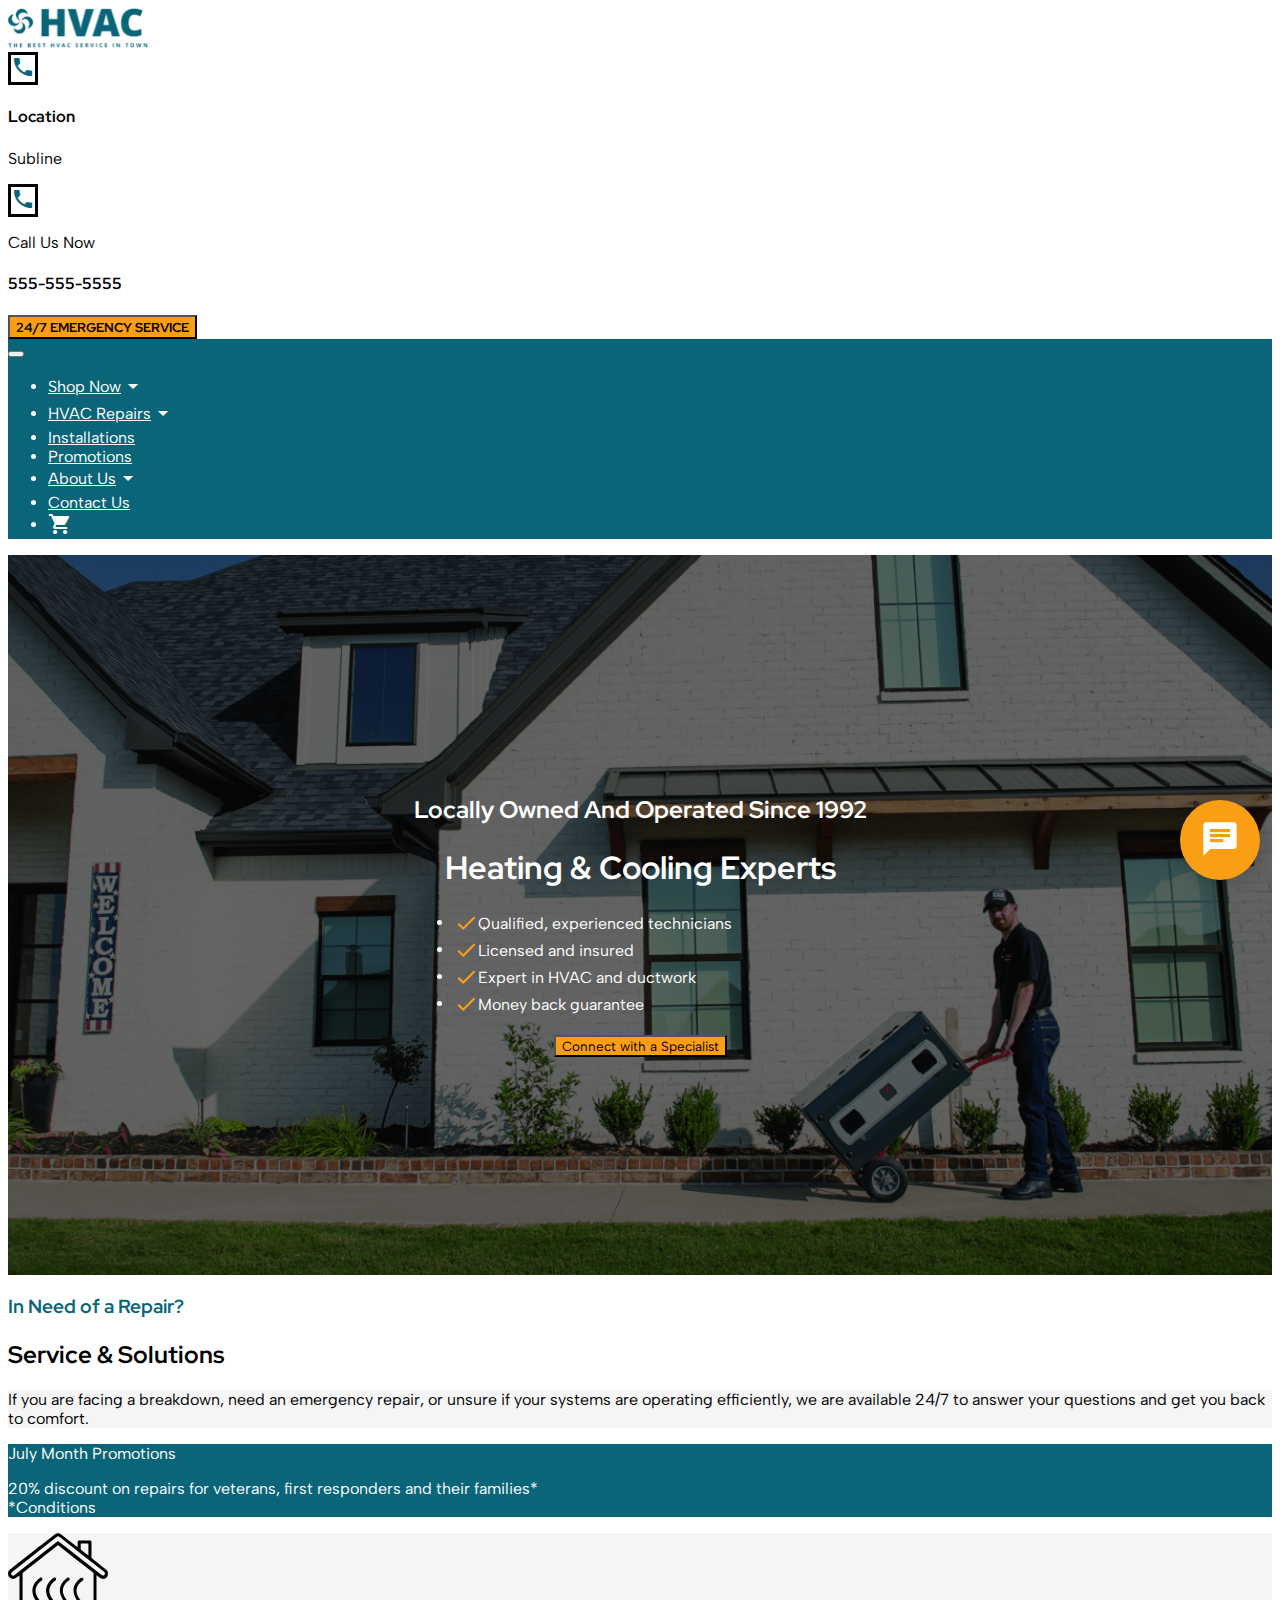
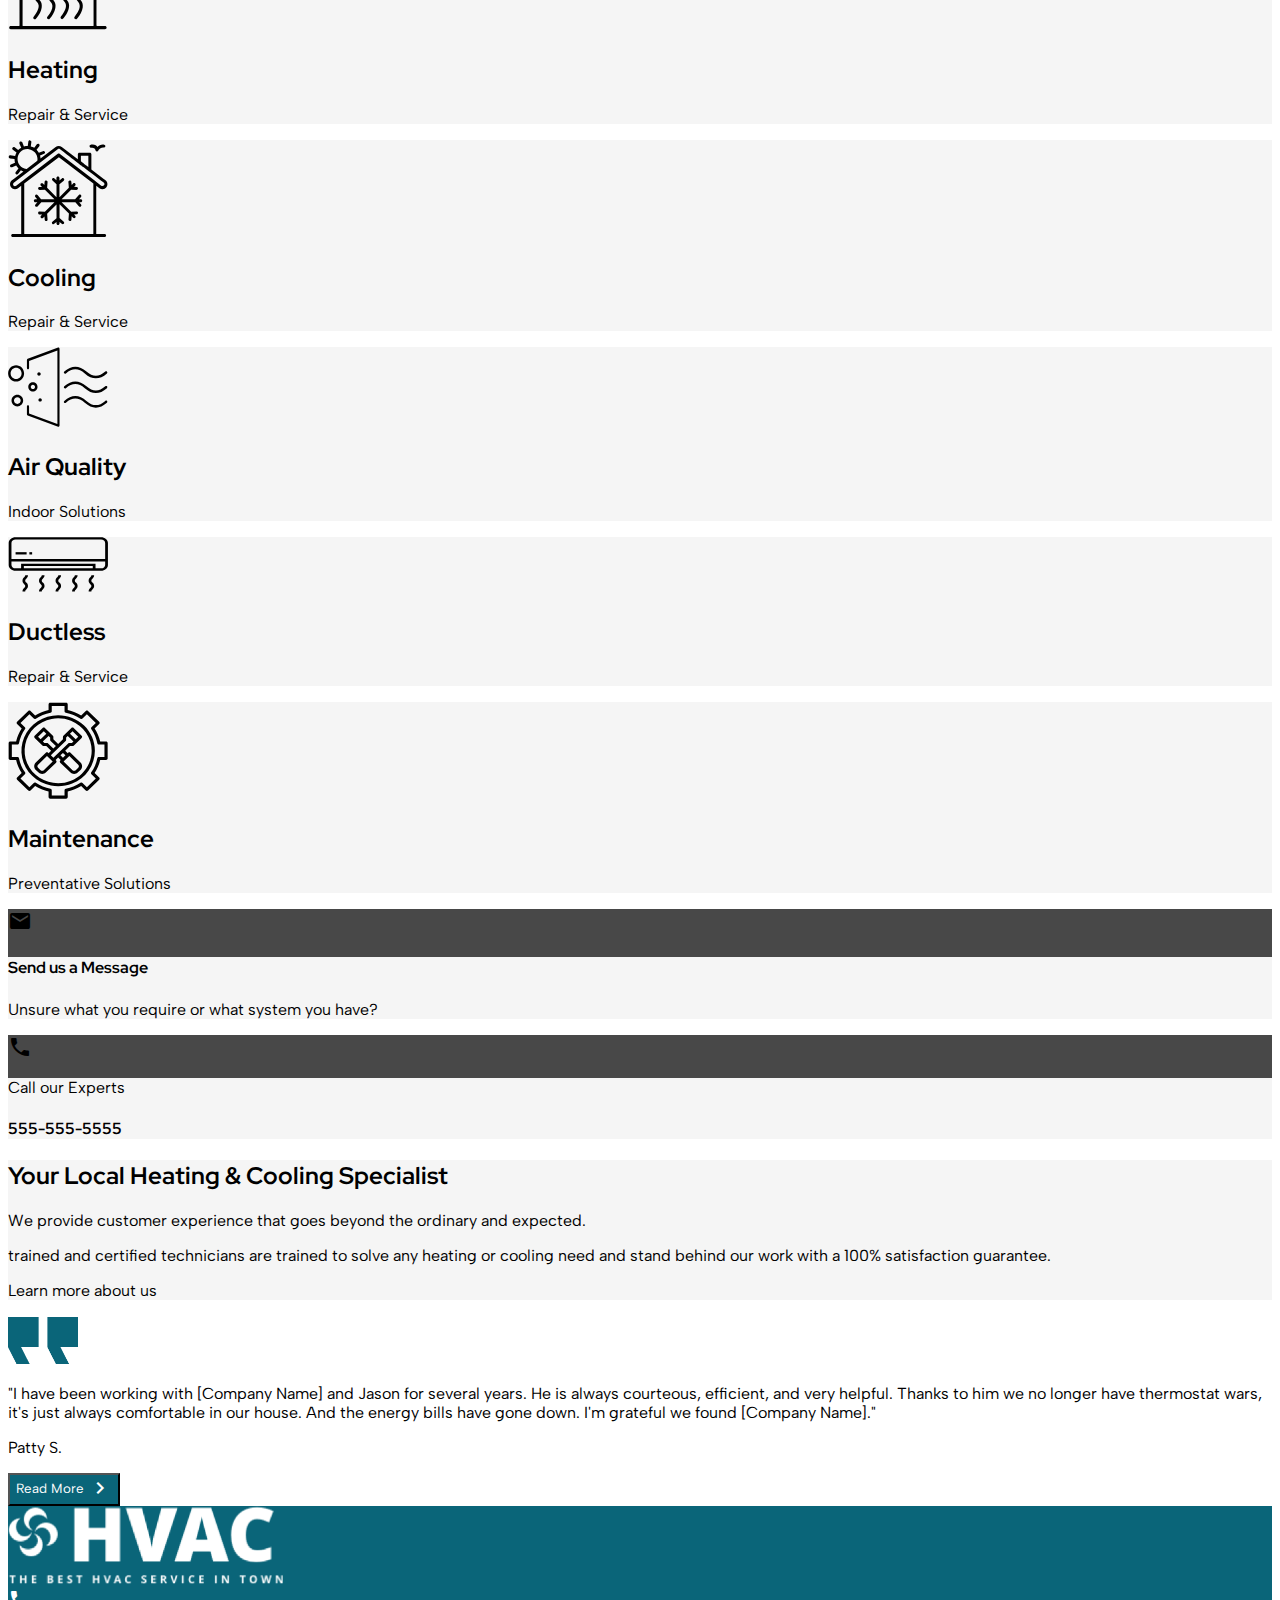
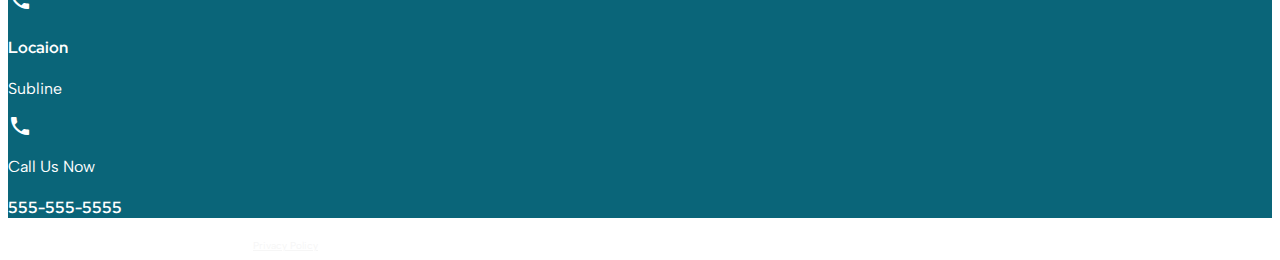
<file: index.html>
<!DOCTYPE html>
<html lang="en">
  <head>
    <meta charset="UTF-8" />
    <meta name="viewport" content="width=device-width, initial-scale=1.0" />
    <meta http-equiv="X-UA-Compatible" content="ie=edge" />
    <title>SearchKings Web Developer Project</title>
    <link rel="icon" type="image/png" href="assets/favicon.png">

    <link
      href="https://cdn.jsdelivr.net/npm/bootstrap@5.2.3/dist/css/bootstrap.min.css"
      rel="stylesheet"
      integrity="sha384-rbsA2VBKQhggwzxH7pPCaAqO46MgnOM80zW1RWuH61DGLwZJEdK2Kadq2F9CUG65"
      crossorigin="anonymous"
    />
    <link
      href="https://fonts.googleapis.com/icon?family=Material+Icons"
      rel="stylesheet"
    />
    <link rel="stylesheet" href="styles.css" />
    <link rel="preconnect" href="https://fonts.googleapis.com">
<link rel="preconnect" href="https://fonts.gstatic.com" crossorigin>
<link href="https://fonts.googleapis.com/css2?family=Albert+Sans:wght@400;700&family=Red+Hat+Display:wght@400;700;900&display=swap" rel="stylesheet">
  </head>
  <body>
    <header>
      <div class="container-fluid mx-auto row">



            <div class="col py-4 my-auto"><img src="assets/Logo.png" alt="company logo" width="140px"></div>
            <div class="col py-4">
              <div
              class="service-cta d-flex rounded-2 overflow-hidden flex-fill"
              >
              <div class="p-3 my-auto">
                <span class="material-icons header-icon rounded-circle p-2">call</span>
              </div>
              <div
              class="d-flex flex-column justify-content-center"
              ><div class="my-auto">
                <h4 class="m-0 weight-700">Location</h4>
                <p class="mb-0">
                  Subline
                </p></div>
              </div>
            </div>
          </div>
          <div class="col py-4">
            <div
            class="service-cta d-flex rounded-2 overflow-hidden flex-fill"
            >
            <div class="p-3 my-auto">
              <span class="material-icons header-icon rounded-circle p-2">call</span>
            </div>
            <div
            class="d-flex flex-column justify-content-center"
            >
            <p class="mb-0">
              Call Us Now
            </p>
            <h4 class="m-0 a-black">555-555-5555</h4>
          </div>
        </div>
      </div>
      <div class="col my-auto"><button class="btn hvac-yellow-bg w-100 red-hat weight-700" type="button">24/7 EMERGENCY SERVICE</button></div>


        
      </div><nav class="navbar navbar-expand-sm hvac-teal-bg">
        <button
          class="navbar-toggler"
          type="button"
          data-toggle="collapse"
          data-target="#navbarSupportedContent"
          aria-controls="navbarSupportedContent"
          aria-expanded="false"
          aria-label="Toggle navigation"
        >
          <span class="navbar-toggler-icon"></span>
        </button>

        <div class="collapse navbar-collapse" id="navbarSupportedContent">
          <ul class="navbar-nav nav-fill w-100">
            <li class="nav-item active">
              <a class="nav-link" href="#"
                >Shop Now<span class="material-icons"
                  >arrow_drop_down</span
                ></a
              >
            </li>
            <li class="nav-item">
              <a class="nav-link" href="#"
                >HVAC Repairs<span class="material-icons"
                  >arrow_drop_down</span
                ></a
              >
            </li>
            <li class="nav-item">
              <a class="nav-link" href="#">Installations</a>
            </li>
            <li class="nav-item">
              <a class="nav-link" href="#">Promotions</a>
            </li>
            <li class="nav-item">
              <a class="nav-link" href="#"
                >About Us<span class="material-icons"
                  >arrow_drop_down</span
                ></a
              >
            </li>
            <li class="nav-item">
              <a class="nav-link" href="#">Contact Us</a>
            </li>
            <li class="nav-item">
              <a class="nav-link" href="#"
                ><span class="material-icons"> shopping_cart </span></a
              >
            </li>
          </ul>
        </div>
      </nav>
    </header>
    <main>
      <div class="hero">
        <div class="container">
          <div class="hero-content">
            <div>
              <h2>Locally Owned And Operated Since 1992</h2>
              <h1>Heating & Cooling Experts</h1>

              <ul class="list-unstyled herolist mx-auto">
                <li>
                  <span class="material-icons hvac-yellow">done</span>Qualified,
                  experienced technicians
                </li>
                <li>
                  <span class="material-icons hvac-yellow">done</span>Licensed
                  and insured
                </li>
                <li>
                  <span class="material-icons hvac-yellow">done</span>Expert in
                  HVAC and ductwork
                </li>
                <li>
                  <span class="material-icons hvac-yellow">done</span>Money back
                  guarantee
                </li>
              </ul>
              <button class="btn hvac-yellow-bg px-5" type="button">Connect with a Specialist</button>
            </div>
          </div>
        </div>
      </div>

    <div class="container-fluid g-0">
      <div class="container py-5">
        <h3 class="hvac-teal">In Need of a Repair?</h3>
        <h2>Service &amp; Solutions</h2>
      </div>
      

    <div class="container-fluid">
  <div class="row">
    <div class="col-12 col-md-9 p-5 bg-gray"> 
        <p class="m-0">If you are facing a breakdown, need an emergency repair, or unsure if your systems are operating efficiently, we are available 24/7 to answer your questions and get you back to comfort.</p>  
    </div>


    <div class="col-12 col-md-3 p-5 hvac-teal-bg">
      <p><span id="current-month"></span> Month Promotions</p>
      <p class="m-0">20% discount on repairs for veterans, first responders and their families*<br>*Conditions      </p>
    </div>
  </div>
</div>



    <div class="container p-5">
      <div class="row">
        <div class="col-sm bg-gray m-1 rounded-2 text-center p-5">
          <img src="svg/heating.svg" width="100px" alt="heating icon" />
          <h2>Heating</h2>
          <p>Repair & Service</p>
        </div>
        <div class="col-sm bg-gray m-1 rounded-2 text-center p-5">
          <img src="svg/cooling.svg" width="100px" alt="heating icon" />
          <h2>Cooling</h2>
          <p>Repair & Service</p>
        </div>
        <div class="col-sm bg-gray m-1 rounded-2 text-center p-5">
          <img src="svg/air_quality.svg" width="100px" alt="heating icon" />
          <h2>Air Quality</h2>
          <p>Indoor Solutions</p>
        </div>
      </div>
      <div class="row">
        <div class="col-sm bg-gray m-1 rounded-2 text-center p-5">
          <img
            src="svg/ductless.svg"
            width="100px"
            alt="heating icon"
            class="mb-4"
          />
          <h2>Ductless</h2>
          <p>Repair & Service</p>
        </div>
        <div class="col-sm bg-gray m-1 rounded-2 text-center p-5">
          <img src="svg/maintenance.svg" width="100px" alt="heating icon" />
          <h2>Maintenance</h2>
          <p>Preventative Solutions</p>
        </div>
        <div class="col-sm-4 p-1 d-flex flex-column">
          <div
            class="service-cta bg-dark-gray d-flex rounded-2 overflow-hidden flex-fill"
          >
            <div class="p-3 my-auto">
              <span class="material-icons text-white bg-dark-gray">mail</span>
            </div>
            <div
              class="p-3 bg-gray w-100 d-flex flex-column justify-content-center"
            >
              <h4 class="m-0">Send us a Message</h4>
              <p class="mb-0">
                Unsure what you require or what system you have?
              </p>
            </div>
          </div>
          <div
            class="service-cta bg-dark-gray d-flex rounded-2 overflow-hidden mt-2 flex-fill"
          >
            <div class="p-3 my-auto">
              <span class="material-icons text-white bg-dark-gray">call</span>
            </div>
            <div
              class="p-3 bg-gray w-100 d-flex flex-column justify-content-center"
            >
              <p class="m-0">Call our Experts</p>
              <h4 class="a-black">555-555-5555</h4>
            </div>
          </div>
        </div>
      </div>
    </div>

    <div class="container-fluid g-0">
      <div class="d-flex">
        <div
          class="w-50"
          style="
            background: url(assets/Left-image.png) no-repeat center center;
            background-size: cover;
          "
        ></div>
        <div class="p-sm-5 p-3 w-50 bg-gray">
          <h2>Your Local Heating & Cooling Specialist</h2>
          <p>
            We provide customer experience that goes beyond the ordinary and
            expected.</p><p> trained and certified technicians are trained to solve
            any heating or cooling need and stand behind our work with a 100%
            satisfaction guarantee.
          </p>
          <p class="fw-bold m-0">Learn more about us</p>
        </div>
      </div>
    </div>
 <div class="container rounded-2 p-5 border-4 border border-light my-5">
  <img src="assets/QuoteIcon.png" alt="quote icon" class="mb-4" width="70px">
  <p>"I have been working with [Company Name] and Jason for several years. He is always courteous, efficient, and very helpful. Thanks to him we no longer have thermostat wars, it's just always comfortable in our house. And the energy bills have gone down. I'm grateful we found [Company Name]."
  </p>
  <div class="d-flex justify-content-between">
    <p class="my-auto">Patty S.</p>
    <button class="btn hvac-teal-bg px-5 " type="button">Read More <span class="material-icons">chevron_right</span></button>
  </div>

 </div>

</main>
<footer>
<div class="container-fluid hvac-teal-bg">
<div class="container mx-auto row">
  <div class="col py-4"><img src="assets/logo-white.png" alt="comopany logo" width="275px"></div>
  <div class="col py-4"></div>
  <div class="col py-4">
    <div
            class="service-cta d-flex rounded-2 overflow-hidden flex-fill"
          >
            <div class="p-3 my-auto">
              <span class="material-icons text-white border border-3 rounded-circle p-2">call</span>
            </div>
            <div
              class="d-flex flex-column justify-content-center"
            ><div class="my-auto">
              <h4 class="m-0">Locaion</h4>
              <p class="mb-0">
Subline
              </p></div>
            </div>
          </div>
  </div>
  <div class="col py-4">
    <div
            class="service-cta d-flex rounded-2 overflow-hidden flex-fill"
          >
            <div class="p-3 my-auto">
              <span class="material-icons text-white border border-3 rounded-circle p-2">call</span>
            </div>
            <div
              class="d-flex flex-column justify-content-center"
            >
            <p class="mb-0">
              Call Us Now
            </p>
              <h4 class="m-0 a-white">555-555-5555</h4>
            </div>
          </div>
  </div>
</div>
</div>
<div class="bg-black py-2 container-fluid text-sm-center copyright">Copyright &copy [Company Name], All Rights Reserved. <a href="#">Privacy Policy</a></div>
</footer>
<div class="floating-circle" style="background-color: #f99e15;">
<span class="material-icons icon-white">chat</span>
</div>

    <script>
      const month = new Date().toLocaleString('default', { month: 'long' });
      document.getElementById('current-month').textContent = month;
    </script>
    <script
      src="https://code.jquery.com/jquery-3.6.2.min.js"
      integrity="sha256-2krYZKh//PcchRtd+H+VyyQoZ/e3EcrkxhM8ycwASPA="
      crossorigin="anonymous"
    ></script>
    <script
      src="https://cdn.jsdelivr.net/npm/bootstrap@5.2.3/dist/js/bootstrap.bundle.min.js"
      integrity="sha384-kenU1KFdBIe4zVF0s0G1M5b4hcpxyD9F7jL+jjXkk+Q2h455rYXK/7HAuoJl+0I4"
      crossorigin="anonymous"
    ></script>

    <!--  <script src="https://code.jquery.com/jquery-3.6.2.min.js" integrity="sha256-2krYZKh//PcchRtd+H+VyyQoZ/e3EcrkxhM8ycwASPA=" crossorigin="anonymous"></script>
  <script src="https://cdn.jsdelivr.net/npm/bootstrap@5.2.3/dist/js/bootstrap.bundle.min.js" integrity="sha384-kenU1KFdBIe4zVF0s0G1M5b4hcpxyD9F7jL+jjXkk+Q2h455rYXK/7HAuoJl+0I4" crossorigin="anonymous"></script>
-->
  </body>
</html>
</file>
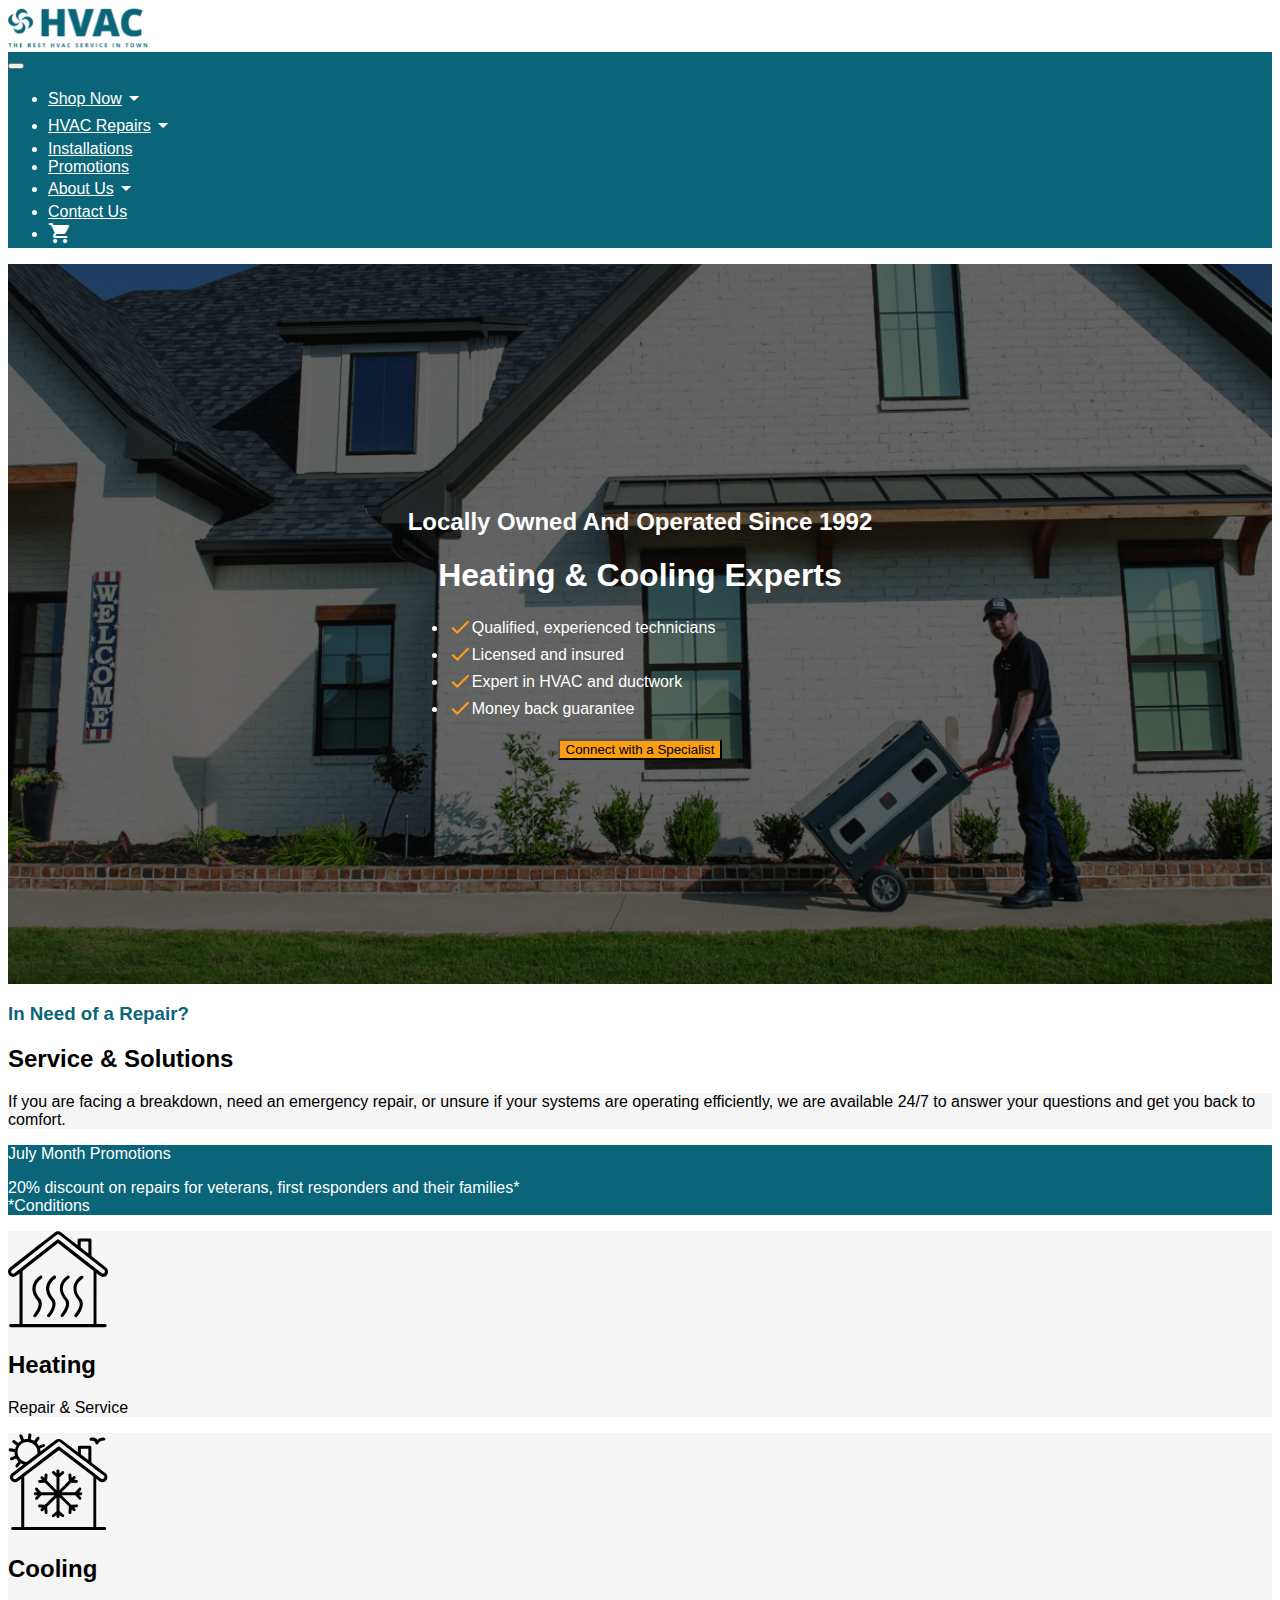
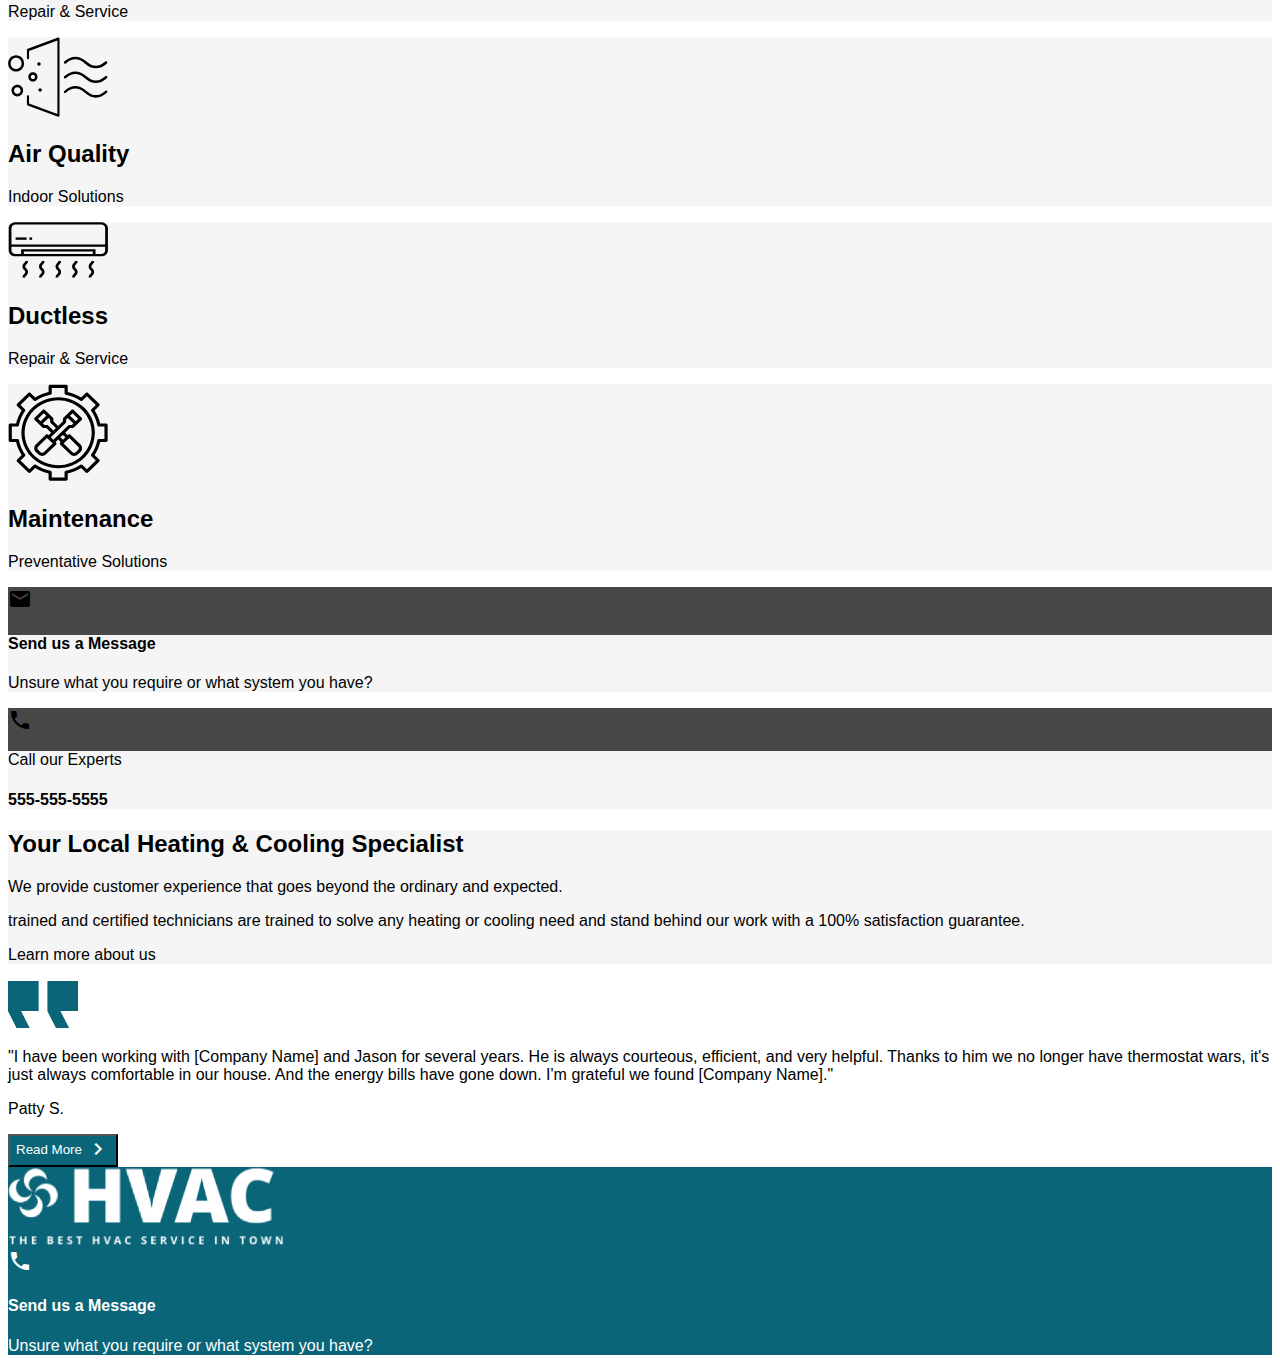
<file: text.html>
<!DOCTYPE html>
<html lang="en">
  <head>
    <meta charset="UTF-8" />
    <meta name="viewport" content="width=device-width, initial-scale=1.0" />
    <meta http-equiv="X-UA-Compatible" content="ie=edge" />
    <title>SearchKings Web Developer Project</title>
    <link rel="icon" type="image/png" href="assets/favicon.png">

    <link
      href="https://cdn.jsdelivr.net/npm/bootstrap@5.2.3/dist/css/bootstrap.min.css"
      rel="stylesheet"
      integrity="sha384-rbsA2VBKQhggwzxH7pPCaAqO46MgnOM80zW1RWuH61DGLwZJEdK2Kadq2F9CUG65"
      crossorigin="anonymous"
    />
    <link
      href="https://fonts.googleapis.com/icon?family=Material+Icons"
      rel="stylesheet"
    />
    <link rel="stylesheet" href="styles.css" />
  </head>
  <body>
    <header>
      <div class="container-fluid g-0">
        <div class="p-4">
          <img
            src="assets/Logo.png"
            width="140px"
            height="40px"
            alt="HVAC Logo"
          />
        </div>

        <nav class="navbar navbar-expand-sm hvac-teal-bg">
          <button
            class="navbar-toggler"
            type="button"
            data-toggle="collapse"
            data-target="#navbarSupportedContent"
            aria-controls="navbarSupportedContent"
            aria-expanded="false"
            aria-label="Toggle navigation"
          >
            <span class="navbar-toggler-icon"></span>
          </button>

          <div class="collapse navbar-collapse" id="navbarSupportedContent">
            <ul class="navbar-nav nav-fill w-100">
              <li class="nav-item active">
                <a class="nav-link" href="#"
                  >Shop Now<span class="material-icons"
                    >arrow_drop_down</span
                  ></a
                >
              </li>
              <li class="nav-item">
                <a class="nav-link" href="#"
                  >HVAC Repairs<span class="material-icons"
                    >arrow_drop_down</span
                  ></a
                >
              </li>
              <li class="nav-item">
                <a class="nav-link" href="#">Installations</a>
              </li>
              <li class="nav-item">
                <a class="nav-link" href="#">Promotions</a>
              </li>
              <li class="nav-item">
                <a class="nav-link" href="#"
                  >About Us<span class="material-icons"
                    >arrow_drop_down</span
                  ></a
                >
              </li>
              <li class="nav-item">
                <a class="nav-link" href="#">Contact Us</a>
              </li>
              <li class="nav-item">
                <a class="nav-link" href="#"
                  ><span class="material-icons"> shopping_cart </span></a
                >
              </li>
            </ul>
          </div>
        </nav>
      </div>
    </header>
    <main>
      <div class="hero">
        <div class="container">
          <div class="hero-content">
            <div>
              <h2>Locally Owned And Operated Since 1992</h2>
              <h1>Heating & Cooling Experts</h1>

              <ul class="list-unstyled herolist mx-auto">
                <li>
                  <span class="material-icons hvac-yellow">done</span>Qualified,
                  experienced technicians
                </li>
                <li>
                  <span class="material-icons hvac-yellow">done</span>Licensed
                  and insured
                </li>
                <li>
                  <span class="material-icons hvac-yellow">done</span>Expert in
                  HVAC and ductwork
                </li>
                <li>
                  <span class="material-icons hvac-yellow">done</span>Money back
                  guarantee
                </li>
              </ul>
              <button class="btn hvac-yellow-bg px-5" type="button">Connect with a Specialist</button>
            </div>
          </div>
        </div>
      </div>

    <div class="container-fluid g-0">
      <div class="container py-5">
        <h3 class="hvac-teal">In Need of a Repair?</h3>
        <h2>Service &amp; Solutions</h2>
      </div>
      

    <div class="container-fluid">
  <div class="row">
    <div class="col-12 col-md-9 p-5 bg-gray"> 
        <p class="m-0">If you are facing a breakdown, need an emergency repair, or unsure if your systems are operating efficiently, we are available 24/7 to answer your questions and get you back to comfort.</p>  
    </div>


    <div class="col-12 col-md-3 p-5 hvac-teal-bg">
      <p><span id="current-month"></span> Month Promotions</p>
      <p class="m-0">20% discount on repairs for veterans, first responders and their families*<br>*Conditions      </p>
    </div>
  </div>
</div>



    <div class="container p-5">
      <div class="row">
        <div class="col-sm bg-gray m-1 rounded-2 text-center p-5">
          <img src="svg/heating.svg" width="100px" alt="heating icon" />
          <h2>Heating</h2>
          <p>Repair & Service</p>
        </div>
        <div class="col-sm bg-gray m-1 rounded-2 text-center p-5">
          <img src="svg/cooling.svg" width="100px" alt="heating icon" />
          <h2>Cooling</h2>
          <p>Repair & Service</p>
        </div>
        <div class="col-sm bg-gray m-1 rounded-2 text-center p-5">
          <img src="svg/air_quality.svg" width="100px" alt="heating icon" />
          <h2>Air Quality</h2>
          <p>Indoor Solutions</p>
        </div>
      </div>
      <div class="row">
        <div class="col-sm bg-gray m-1 rounded-2 text-center p-5">
          <img
            src="svg/ductless.svg"
            width="100px"
            alt="heating icon"
            class="mb-4"
          />
          <h2>Ductless</h2>
          <p>Repair & Service</p>
        </div>
        <div class="col-sm bg-gray m-1 rounded-2 text-center p-5">
          <img src="svg/maintenance.svg" width="100px" alt="heating icon" />
          <h2>Maintenance</h2>
          <p>Preventative Solutions</p>
        </div>
        <div class="col-sm-4 p-1 d-flex flex-column">
          <div
            class="service-cta bg-dark-gray d-flex rounded-2 overflow-hidden flex-fill"
          >
            <div class="p-3 my-auto">
              <span class="material-icons text-white bg-dark-gray">mail</span>
            </div>
            <div
              class="p-3 bg-gray w-100 d-flex flex-column justify-content-center"
            >
              <h4 class="m-0">Send us a Message</h4>
              <p class="mb-0">
                Unsure what you require or what system you have?
              </p>
            </div>
          </div>
          <div
            class="service-cta bg-dark-gray d-flex rounded-2 overflow-hidden mt-2 flex-fill"
          >
            <div class="p-3 my-auto">
              <span class="material-icons text-white bg-dark-gray">call</span>
            </div>
            <div
              class="p-3 bg-gray w-100 d-flex flex-column justify-content-center"
            >
              <p class="m-0">Call our Experts</p>
              <h4>555-555-5555</h4>
            </div>
          </div>
        </div>
      </div>
    </div>

    <div class="container-fluid g-0">
      <div class="d-flex">
        <div
          class="w-50"
          style="
            background: url(assets/Left-image.png) no-repeat center center;
            background-size: cover;
          "
        ></div>
        <div class="p-sm-5 p-3 w-50 bg-gray">
          <h2>Your Local Heating & Cooling Specialist</h2>
          <p>
            We provide customer experience that goes beyond the ordinary and
            expected.</p><p> trained and certified technicians are trained to solve
            any heating or cooling need and stand behind our work with a 100%
            satisfaction guarantee.
          </p>
          <p class="fw-bold m-0">Learn more about us</p>
        </div>
      </div>
    </div>
 <div class="container rounded-2 p-5 border-4 border border-light my-5">
  <img src="assets/QuoteIcon.png" alt="quote icon" class="mb-4" width="70px">
  <p>"I have been working with [Company Name] and Jason for several years. He is always courteous, efficient, and very helpful. Thanks to him we no longer have thermostat wars, it's just always comfortable in our house. And the energy bills have gone down. I'm grateful we found [Company Name]."
  </p>
  <div class="d-flex justify-content-between">
    <p class="my-auto">Patty S.</p>
    <button class="btn hvac-teal-bg px-5 " type="button">Read More <span class="material-icons">chevron_right</span></button>
  </div>

 </div>

</main>
<footer>
<div class="container-fluid hvac-teal-bg">
<div class="container mx-auto row">
  <div class="col py-4"><img src="assets/logo-white.png" alt="comopany logo" width="275px"></div>
  <div class="col py-4"></div>
  <div class="col py-4"></div>
  <div class="col py-4">
    <div
            class="service-cta d-flex rounded-2 overflow-hidden flex-fill"
          >
            <div class="p-3 my-auto">
              <span class="material-icons text-white border border-3 rounded-circle p-2">call</span>
            </div>
            <div
              class="d-flex flex-column justify-content-center"
            >
              <h4 class="m-0">Send us a Message</h4>
              <p class="mb-0">
                Unsure what you require or what system you have?
              </p>
            </div>
          </div>
  </div>
</div>
</div>
</footer>
    <script>
      const month = new Date().toLocaleString('default', { month: 'long' });
      document.getElementById('current-month').textContent = month;
    </script>
    <script
      src="https://code.jquery.com/jquery-3.6.2.min.js"
      integrity="sha256-2krYZKh//PcchRtd+H+VyyQoZ/e3EcrkxhM8ycwASPA="
      crossorigin="anonymous"
    ></script>
    <script
      src="https://cdn.jsdelivr.net/npm/bootstrap@5.2.3/dist/js/bootstrap.bundle.min.js"
      integrity="sha384-kenU1KFdBIe4zVF0s0G1M5b4hcpxyD9F7jL+jjXkk+Q2h455rYXK/7HAuoJl+0I4"
      crossorigin="anonymous"
    ></script>

    <!--  <script src="https://code.jquery.com/jquery-3.6.2.min.js" integrity="sha256-2krYZKh//PcchRtd+H+VyyQoZ/e3EcrkxhM8ycwASPA=" crossorigin="anonymous"></script>
  <script src="https://cdn.jsdelivr.net/npm/bootstrap@5.2.3/dist/js/bootstrap.bundle.min.js" integrity="sha384-kenU1KFdBIe4zVF0s0G1M5b4hcpxyD9F7jL+jjXkk+Q2h455rYXK/7HAuoJl+0I4" crossorigin="anonymous"></script>
-->
  </body>
</html>
</file>
<file: styles.css>
/*
  Good Luck!
*/
*{font-family: 'Albert Sans', sans-serif;
}
h1, h2, h3, h4, h5, h6{
  font-family: 'Red Hat Display', sans-serif;}
.red-hat{font-family: 'Red Hat Display', sans-serif;}
.weight-700{
  font-weight: 700;
}
.w-900{
  font-weight: 900;
}
.hvac-teal-bg {
  color: #ffffff; 
  background-color: #0a6579;
}
.header-icon{
  color: #0a6579;
  border: 3px solid #000000;
}
.a-white a{color: #f5f5f5; text-decoration: none; font-weight: 700;}
.a-black a{color: #000000; text-decoration: none; font-weight: 700;}
.copyright{color: #ffffff; font-size: 10px;}
.copyright a{color:#f6f6f6;}
.copyright a:hover{color: #ffffff;}
.material-icons{vertical-align: middle; padding-bottom: 3px;}
.hvac-teal{
  color: #0a6579;
}
.hvac-yellow{
  color: #F99E15;
}
.hvac-yellow-bg{
  background-color: #F99E15;
}
.bg-gray{
  background-color: #f5f5f5;
}
.bg-dark-gray{
  background-color: #484848;
}
.nav-link {
  color: #ffffff;
}
.nav-link:hover {
  color: #ffffff;
}
.hero {
  color:#ffffff;
  min-height: 80vh;
  background: #676767 url("assets/bg.png") center center no-repeat;
  background-size: cover;
  position: relative;
  display: flex;
  align-items: center; /* center vertically */
  justify-content: center; /* center horizontally */
  background-blend-mode: multiply;
}
.hero-content {
  text-align: center; /* center the content horizontally within .hero */
}
.herolist{
  width:fit-content;
  text-align:left;
}
.floating-circle {
  display: flex;
  justify-content: center;
  align-items: center;
  width: 80px;
  height: 80px;
  border-radius: 50%;
  position: fixed;
  bottom: 20px;
  right: 20px;
  box-shadow: 0 0 20px rgba(0, 0, 0, 0.2);
}
.floating-circle img {
  width: 60%;
  height: auto;
  border-radius: 50%;
}
.icon-white{
  color: #ffffff;
  font-size: 40px;
}
</file>
